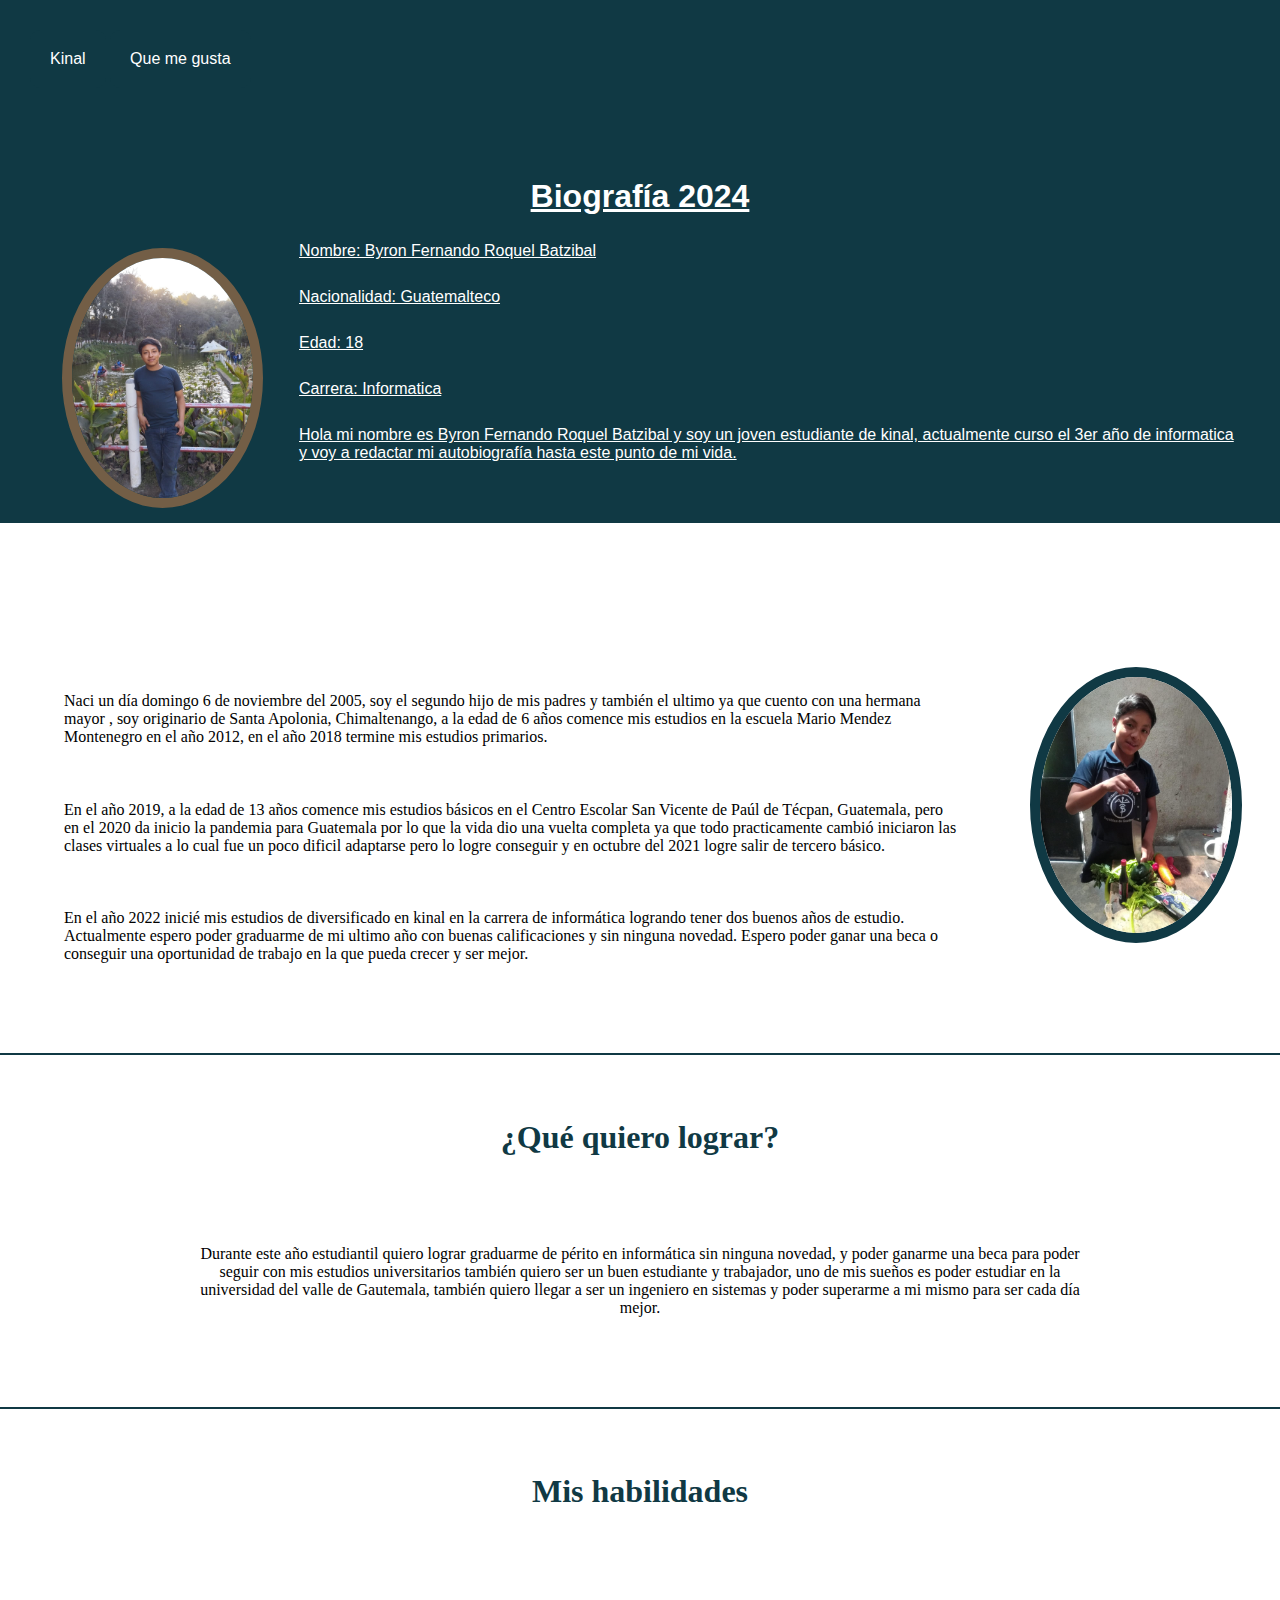
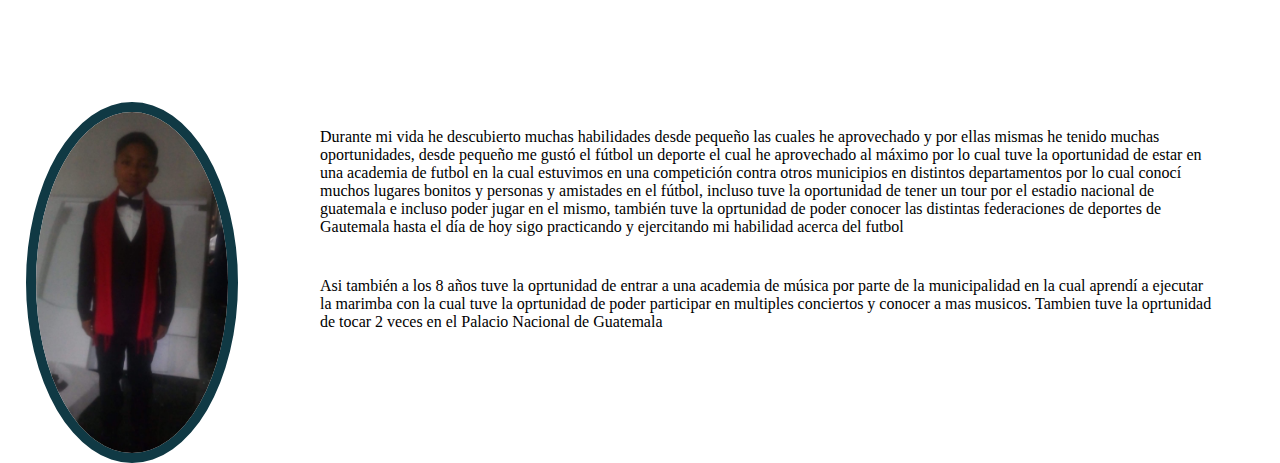
<file: Tarea taller 6to/index.html>
<!DOCTYPE html>
<html lang="en">
<head>
    <meta charset="UTF-8">
    <meta name="viewport" content="width=device-width, initial-scale=1.0">
    <link rel="stylesheet" href="style.css">
    <title>Biografía</title>
</head>
<body>
    <div class="enlaces">   
        <nav>
            <a href="Kinal.html" class="nav-enlace">Kinal</a>
            <a href="Gustos.html" class="nav-enlace">Que me gusta</a>
        </nav>        
    </div>
    <div class="inicio">
        <h1 class="titulo">Biografía 2024</h1> 
        <div class="panel">
            <p><img src="Perfil.jpg" alt="imagen de perfil" class="imgRedonda" align="left"> <p class="texto">Nombre: Byron Fernando Roquel Batzibal</p> <p class="texto">Nacionalidad: Guatemalteco</p>
                <p class="texto">Edad: 18</p>
                <p class="texto">Carrera: Informatica</p>
                <p class="texto">Hola mi nombre es Byron Fernando Roquel Batzibal y soy un joven estudiante de kinal, actualmente curso el 3er año de informatica
                    y voy a redactar mi autobiografía hasta este punto de mi vida.
                </p>
            </p>
        </div>      
    </div>
    <div>
        <p><img class="imagenes" src="Fer.jpg" alt=""  align="right"><p class="texto1">Naci un día domingo 6 de noviembre del 2005, soy el segundo hijo de mis padres
            y también el ultimo ya que cuento con una hermana mayor , soy originario de Santa Apolonia,
            Chimaltenango, a la edad de 6 años comence mis estudios en la escuela Mario Mendez Montenegro en el año 2012, en el año 2018 termine mis estudios primarios.
        </p>
        <p class="texto2">
            En el año 2019, a la edad de 13 años comence mis estudios básicos en el Centro Escolar San Vicente de Paúl de Técpan, Guatemala, pero en el 2020 da inicio la pandemia para Guatemala
            por lo que la vida dio una vuelta completa ya que todo practicamente cambió iniciaron las clases virtuales a lo cual fue un poco dificil adaptarse
            pero lo logre conseguir y en octubre del 2021 logre salir de tercero básico.
        </p>
        <p class="texto2">
            En el año 2022 inicié mis estudios de diversificado en kinal en la carrera de informática logrando tener dos buenos años de estudio.  Actualmente espero poder graduarme de 
            mi ultimo año con buenas calificaciones y sin ninguna novedad. Espero poder ganar una beca o conseguir una oportunidad de trabajo en la que pueda crecer y ser mejor.
        </p>
    </p>
    </div>
    <hr class="lin1" size="2%" color="#103944"/>
    <h1 class="subTitulos">¿Qué quiero lograr?</h1>
    <p class="texto3"> Durante este año estudiantil quiero lograr graduarme de périto en informática sin ninguna novedad, y poder ganarme una beca para poder seguir con mis estudios universitarios
        también quiero ser un buen estudiante y trabajador, uno de mis sueños es poder estudiar en la universidad del valle de Gautemala, también quiero llegar a ser un ingeniero en sistemas 
        y poder superarme a mi mismo para ser cada día mejor.
    </p>
    <hr class="lin1" size="2%" color="#103944"/>
    <h1 class="subTitulos">Mis habilidades</h1>
    <p><img class="imagenes" src="Fer2.jpg" alt="" align="left">
        <p class="texto4"> Durante mi vida he descubierto muchas habilidades desde pequeño las cuales he aprovechado y por ellas mismas he tenido muchas oportunidades, 
            desde pequeño me gustó el fútbol un deporte el cual he aprovechado al máximo por lo cual tuve la oportunidad de estar en una academia de futbol en la cual estuvimos 
            en una competición contra otros municipios en distintos departamentos por lo cual conocí muchos lugares bonitos y personas y amistades en el fútbol, incluso tuve la oportunidad de
            tener un tour por el estadio nacional de guatemala e incluso poder jugar en el mismo, también tuve la oprtunidad de poder conocer las distintas federaciones de deportes de Gautemala
            hasta el día de hoy sigo practicando y ejercitando mi habilidad acerca del futbol
        </p>
        <p class="texto5">
            Asi también a los 8 años tuve la oprtunidad de entrar a una academia de música por parte de la municipalidad en la cual aprendí a ejecutar la marimba
            con la cual tuve la oprtunidad de poder participar en multiples conciertos y conocer a mas musicos. Tambien tuve la oprtunidad de tocar 2 veces en el Palacio 
            Nacional de Guatemala 
        </p>
    </p>
</body>
</html>
</file>
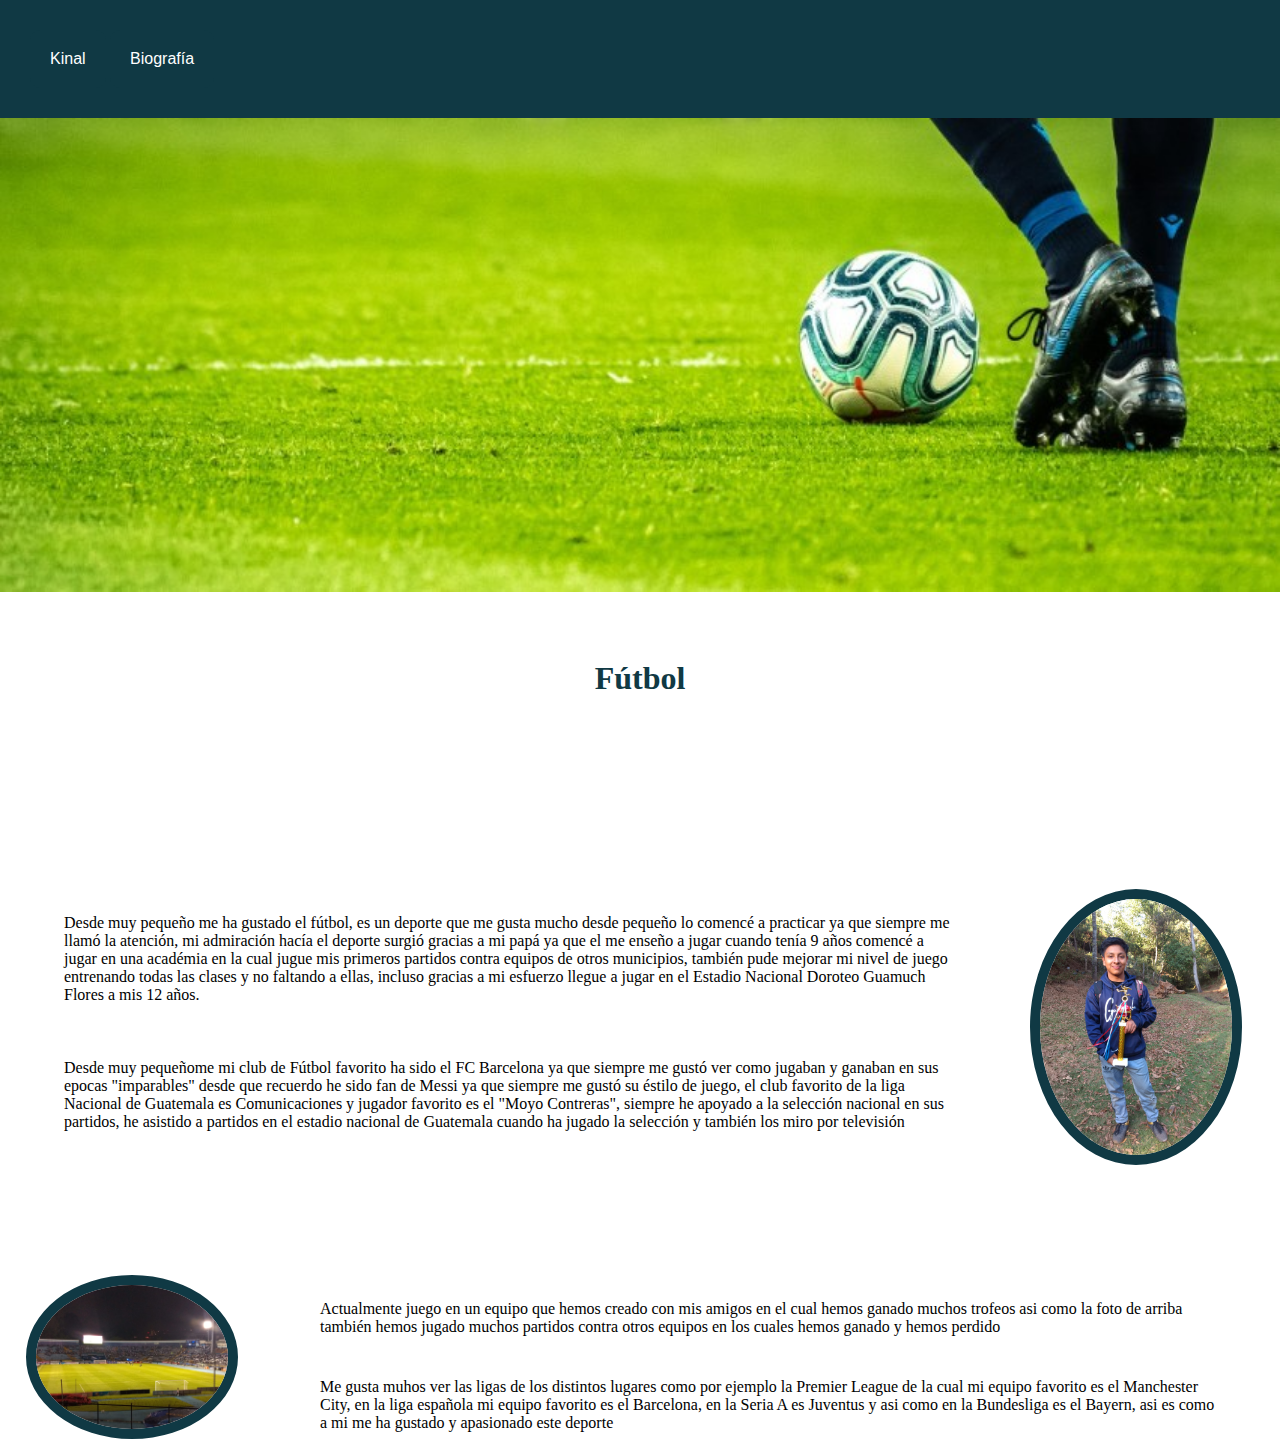
<file: Tarea taller 6to/Gustos.html>
<!DOCTYPE html>
<html lang="en">
<head>
    <meta charset="UTF-8">
    <meta name="viewport" content="width=device-width, initial-scale=1.0">
    <link rel="stylesheet" href="style.css">
    <title>¿Qué me gusta?</title>
</head>
<body>
    <div class="enlaces">   
        <nav>
            <a href="Kinal.html" class="nav-enlace">Kinal</a>
            <a href="index.html" class="nav-enlace">Biografía<a>
        </nav>        
    </div>
    <div>
        <img src="Futbol.jpg" alt="" width="100%" height="100%">
    </div>
    <div>
        <h1 class="subTitulos">Fútbol</h1>
        <p><img class="imagenes" src="FerFut.jpg" alt=""  align="right"><p class="texto1">Desde muy pequeño me ha gustado el fútbol, es un deporte que me gusta mucho
            desde pequeño lo comencé a practicar ya que siempre me llamó la atención, mi admiración hacía el deporte surgió gracias a mi papá ya que el me enseño a jugar
            cuando tenía 9 años comencé a jugar en una académia en la cual jugue mis primeros partidos contra equipos de otros municipios, también pude mejorar mi nivel de juego 
            entrenando todas las clases y no faltando a ellas, incluso gracias a mi esfuerzo llegue a jugar en el Estadio Nacional Doroteo Guamuch Flores a mis 12 años.
        </p>
        <p class="texto2">Desde muy pequeñome mi club de Fútbol favorito ha sido el FC Barcelona ya que siempre me gustó ver como jugaban y ganaban en sus epocas "imparables"
            desde que recuerdo he sido fan de Messi ya que siempre me gustó su éstilo de juego, el club favorito de la liga Nacional de Guatemala es Comunicaciones y jugador favorito es el "Moyo Contreras",
            siempre he apoyado a la selección nacional en sus partidos, he asistido a partidos en el estadio nacional de Guatemala cuando ha jugado la selección y también los miro por televisión
        </p>
        </p>
        <p><img class="imagenes" src="Estadio.jpg" alt="" align="left">
            <p class="texto4"> Actualmente juego en un equipo que hemos creado con mis amigos en el cual hemos ganado muchos trofeos asi como la foto de arriba
                también hemos jugado muchos partidos contra otros equipos en los cuales hemos ganado y hemos perdido
            </p>
            <p class="texto5">
                Me gusta muhos ver las ligas de los distintos lugares como por ejemplo la Premier League de la cual mi equipo favorito es el Manchester City, en la liga
                española mi equipo favorito es el Barcelona, en la Seria A es Juventus y asi como en la Bundesliga es el Bayern, asi es como a mi me ha gustado y apasionado este 
                deporte
            </p>
        </p>
    </div>
    
</body>
</html>
</file>
<file: Tarea taller 6to/style.css>
body {
    background:  #FFF ;
    background-repeat: no-repeat;
    height: 100%;
    margin: 0%;
    background-attachment: fixed;
}

.inicio{
    
    font-family: Arial, "Helvetica Neue", Helvetica, sans-serif;
    color: #FFF;
    text-decoration: underline;
    background-color: #103944;
    padding: 3%;
}


.titulo{
    text-align: center;
    background-color: #103944;
}

.panel{
    background-color: #103944;
}

.imgRedonda {
    width:15%;
    height:15%;
    border-radius:150%;
    border:10px solid #735E46 ;
    margin-top: 1%;
    margin-left: 2%;
    margin-right: 3%;
}

.texto{
    color: #FFF;
    font-family: Verdana, Geneva, Tahoma, sans-serif;
    padding: 0.5%;
    padding-right: 0.4%;
    background-color: #103944;
}

.enlaces{
    font-family: Verdana, Geneva, Tahoma, sans-serif;
    margin-top: 15px auto;
}

.nav-enlace{
  display: inline-block;
  color: #FFF;
  font-family: Verdana, Geneva, Tahoma, sans-serif;
  padding: 20px 20px;
  text-decoration: none;
  margin-top: none;
  border-radius: 10px;
  background-color: #103944;
}

.nav-enlace:hover{
  text-decoration:underline;
  border-radius: 10px;
}

nav{
  background-color: #103944;
  padding: 30px;
} 

.imagenes{
    width:15%;
    height:15%;
    border-radius:150%;
    border:10px solid #103944 ;
    margin-top: 10%;
    margin-left: 2%;
    margin-right: 3%;
}

.kinal{
    background-color: #02003e;
    padding: 30px;
}

.nav-kinal{
    display: inline-block;
    color: #FFF;
    font-family: Verdana, Geneva, Tahoma, sans-serif;
    padding: 5px 35px;
    text-decoration: none;
    margin-top: 2px;
    border-radius: 10px;
    background-color: #02003e;
}

.nav-kinal:hover{
    text-decoration:underline;
    border-radius: 10px;
}

.texto1{
    padding-top: 12%;
    padding-left: 5%;
    padding-right: 25%;
}

.texto2{
    padding-top: 3%;
    padding-left: 5%;
    padding-right: 25%;
}

.lin1{
    margin-top: 7%;
}

.subTitulos{
    margin-top: 5%;
    margin-bottom: 5%;
    text-align: center;
    color: #103944;
}

.texto3{
    text-align: center;
    padding-top: 2%;
    padding-left: 15%;
    padding-right: 15%;

}
 
.texto4{
    padding-top: 12%;
    padding-left: 25%;
    padding-right: 5%;

}

.texto5{
    padding-top: 2%;
    padding-left: 25%;
    padding-right: 5%;
}

.imagen-kinal{
    margin-top: 4%;
    margin-left: 2%;
    border-radius: 2%;
    border: 20px solid #02003e;
}

.texto-kinal{
    font-size: x-large;
    text-align: center;
    margin-top: 5%;
    color: #02003e;
    font-weight: bold;
}

.parrafo-kinal{
    font-size: medium;
    padding-left: 50%;
    padding-right: 8%;
    color: #02003e;
    font-weight: lighter;
    text-align: center;
}

.kinal-panel{
    width: 100%;
    height: 75vh;
}

.kinal-imagen{
    width: 100%;
    height: 100%;
} 

.contenedor{
    margin-top: 5%;
    height: 60vh;
    margin-bottom: 5%;
}

.prueba{
    margin-left: 10%;
    margin-right: 5%;
    width: 35%;
    height: 80vh;
    float: left;
    background-color: #02003e;
    border-radius: 100px 100px 100px 100px;
}

.prueba1{
    border-radius: 100px 100px 100px 100px;
    margin-left: 5%;
    margin-right: 10%;
    width: 35%;
    height: 35vh;
    float: left;
    background-color: #700027;
}

.prueba2{
    margin-top: 5%;
    border-radius: 100px 100px 100px 100px;
    margin-left: 5%;
    margin-right: 10%;
    width: 35%;
    height: 35vh;
    float: left;
    background-color: #700027;
} 

.contenedor2{
    width: 40%;
    height: 3vh;
    background-color: #FFF;
    margin-left: 30%;
    border-radius: 100px 0px 100px 0px;
    margin-top: 5%;
}

.contenedor6{
    width: 60%;
    height: 3vh;
    background-color: #FFF;
    margin-left: 20%;
    border-radius: 100px 0px 100px 0px;
    margin-top: 1%;
}

.parrafo-kinal1{
    font-size: medium;
    align-items: center;
    color: #02003e;
    font-weight: lighter;
    text-align: center;
    padding-top: 1%;
}

.parrafo-carreras{
    font-size: medium;
    align-items: center;
    color: #fff;
    font-family: Verdana, Geneva, Tahoma, sans-serif;
    font-weight: lighter;
    text-align: center;
    padding-top: 2%;
}

.contenedor3{
    width: 20%;
    height: 70vh;
    margin-left: 10%;
    background-color: #FFF;
    float: left;
    border-radius: 100px 100px 100px 100px;
}

.imagen1{
    width: 100%;
    height: 45vh;
}

.imagen2{
    padding-left: 20%;
    width: 60%;
    height: 45vh ;
}

.contenedor5{
    margin-top: 3%;
    width: 100%;
    height: auto;
}

.contenedor4{
    width: 90%;
    height: 4vh;
    background-color: #02003e;
    margin-left: 5%;
    border-radius: 100px 0px 100px 0px;
    margin-top: 5%;
}

.parrafo-blanco{
    font-size: medium;
    align-items: center;
    color: #FFF;
    font-weight: lighter;
    text-align: center;
    padding-top: 1%;
}

.clearfix::after{
    content: "";
    display: table;
    clear: both;
}

.texto-kinal1{
    font-size: x-large;
    text-align: center;
    margin-top: 5%;
    color: #FFF;
    font-weight: bold;
}

.box-caja{
    margin-top: 3%;
    width: 100%;
    height: auto;
    background-color: #02003e;
    padding-bottom: 3%;
}



.box-cajita{
    padding: 1%;
}

.esc-tecnica{
    margin-left: 9%;
    width: 19%;
    height: 50vh;
    float: left;
    background-color: #F585BF;
    text-align: center;
}

.basico{
    margin-left: 2%;
    width: 19%;
    height: 50vh;
    float: left;
    background-color: #700027;
    text-align: center;
}

.diver{
    margin-left: 2%;
    width: 19%;
    height: 50vh;
    float: left;
    background-color: #67F46E;
    text-align: center;
}

.total{
    margin-left: 2%;
    width: 19%;
    height: 50vh;
    float: left;
    background-color: #F4720B;
    text-align: center;
}

.textoGrande{
    padding-top: 10%;
    font-size: 6rem;
    color: #FFF;
    font-weight: bold;
    display: inline-block;
    margin: 0 auto;
}
</file>
